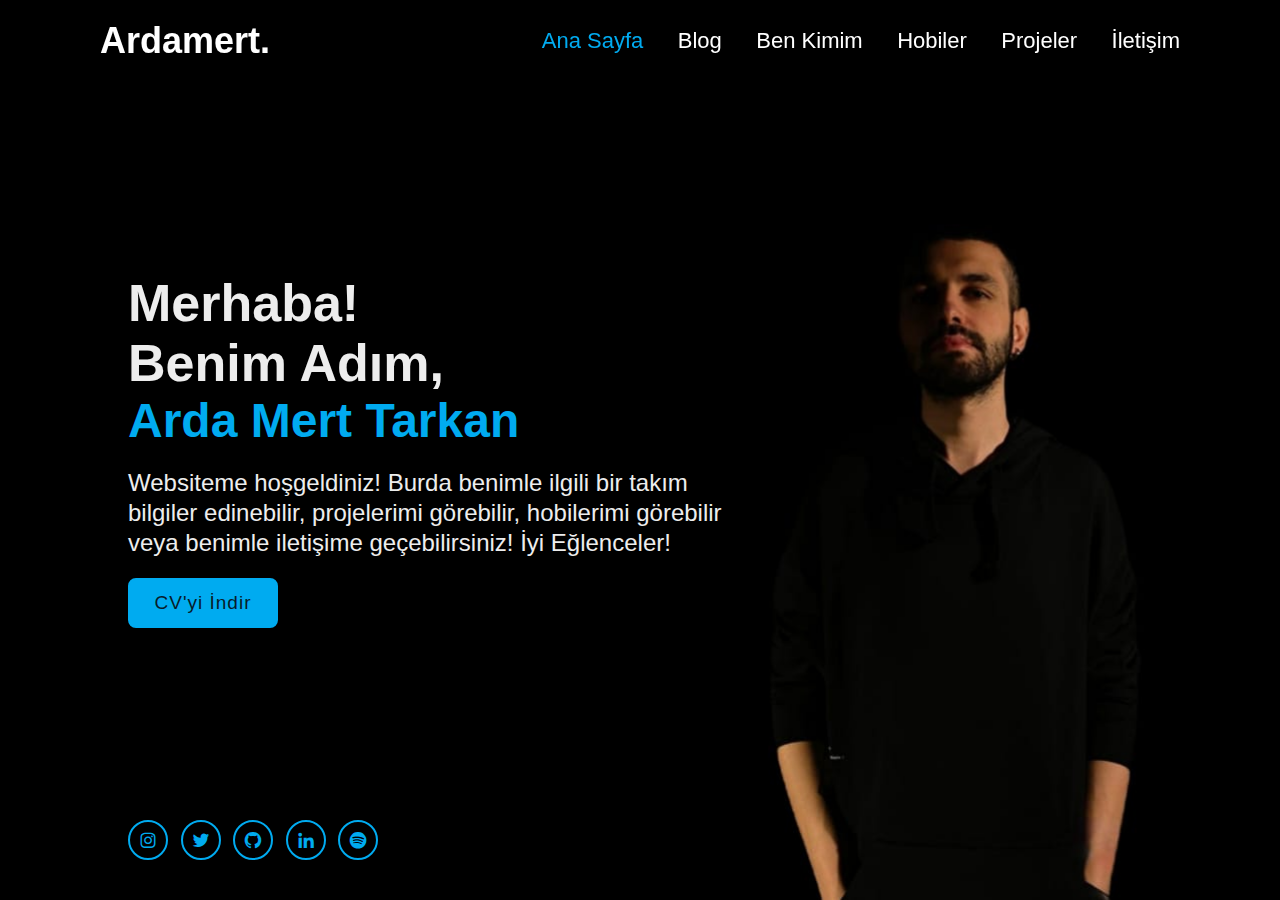
<file: index.html>
<!DOCTYPE html>
<html lang="tr">
<head>
    <meta charset="UTF-8">
    <meta name="viewport" content="width=device-width, initial-scale=1.0">
    <title>Portfoillo</title>
    <link rel="stylesheet" href="style.css">
    <link rel="stylesheet" href="../changepageanim.css">
    <link href='https://unpkg.com/boxicons@2.1.4/css/boxicons.min.css' rel='stylesheet'>
    
</head>
<body>
    <div class="navbar">

       

        <div class="logo">
            <a href="#" class="logo" onclick="HomePage()">Ardamert.</a>
        </div>

        <input type="checkbox" id="check">
        <label for="check"  class="icons">
        <i class='bx bx-menu' id="menu-icon"></i>
        <i class='bx bx-x' id="close-icon"></i>
        </label>

        <div class="menu">
            <a href="#" class="activehome" onclick="HomePage()" style="--i:0">Ana Sayfa</a>
            <a href="#" class="activeblog" onclick="Blog()" style="--i:1">Blog</a>
            <a href="#" class="activebio" onclick="WhoAmI()" style="--i:2">Ben Kimim</a>
            <a href="#" class="activehobby"onclick="Hobbies()" style="--i:3">Hobiler</a>
            <a href="#" class="activeproject"onclick="Projects()"style="--i:4">Projeler</a>
            <a href="#" class="activecontact"onclick="ContactMe()" style="--i:5">İletişim</a>
        </div>
        
    </div>

    <section class="home">
        <div class="home-contect">
            <h1>Merhaba!</h1>
            <h2>Benim Adım,</h2>
            <h3>Arda Mert Tarkan</h3>
            <p>Websiteme hoşgeldiniz! Burda benimle ilgili bir takım bilgiler edinebilir, projelerimi görebilir, hobilerimi görebilir veya benimle iletişime geçebilirsiniz! İyi Eğlenceler!</p>
            <div class="btn-box">
                <a href="ArdaMertTarkanCV.pdf" download="">CV'yi İndir</a>
            </div>
        </div>

        <div class="soc-icons">
            <a href="https://www.instagram.com/arda.tarkann/" target="_blank"><i class='bx bxl-instagram'></i></a>
            <a href="https://twitter.com/iamardabro" target="_blank"><i class='bx bxl-twitter' ></i></a>
            <a href="https://github.com/ardamerttarkan" target="_blank"><i class='bx bxl-github' ></i></a>
            <a href="https://www.linkedin.com/in/ardamert60/" target="_blank"><i class='bx bxl-linkedin' ></i></a>
            <a href="https://open.spotify.com/user/9r0xc6drs47e9khzo4xrofbmj" target="_blank"><i class='bx bxl-spotify' ></i></a>

        </div>

        
        </div>
        <div class="responsive-img">
            <div class="image">
            <img src="ben.jpeg" alt="">
        </div>
    </section>



 
 <script>
    function ContactMe(){
        window.location.href ="ContactMe/contactme.html" ;
    }

        function HomePage(){
        window.location.href ="index.html" ;
    }

    function WhoAmI(){
        window.location.href ="WhoAmI/whoami.html" ;
    }
    function Hobbies(){
        window.location.href ="Hobbies/hobbies.html" ;
    }
    function Projects(){
        window.location.href ="Projects/projects.html" ;
    }

    function Blog(){
        window.location.href ="Blog/BlogSoon.html" ;
    }
 </script>
 
 
</body>
</html>
</file>
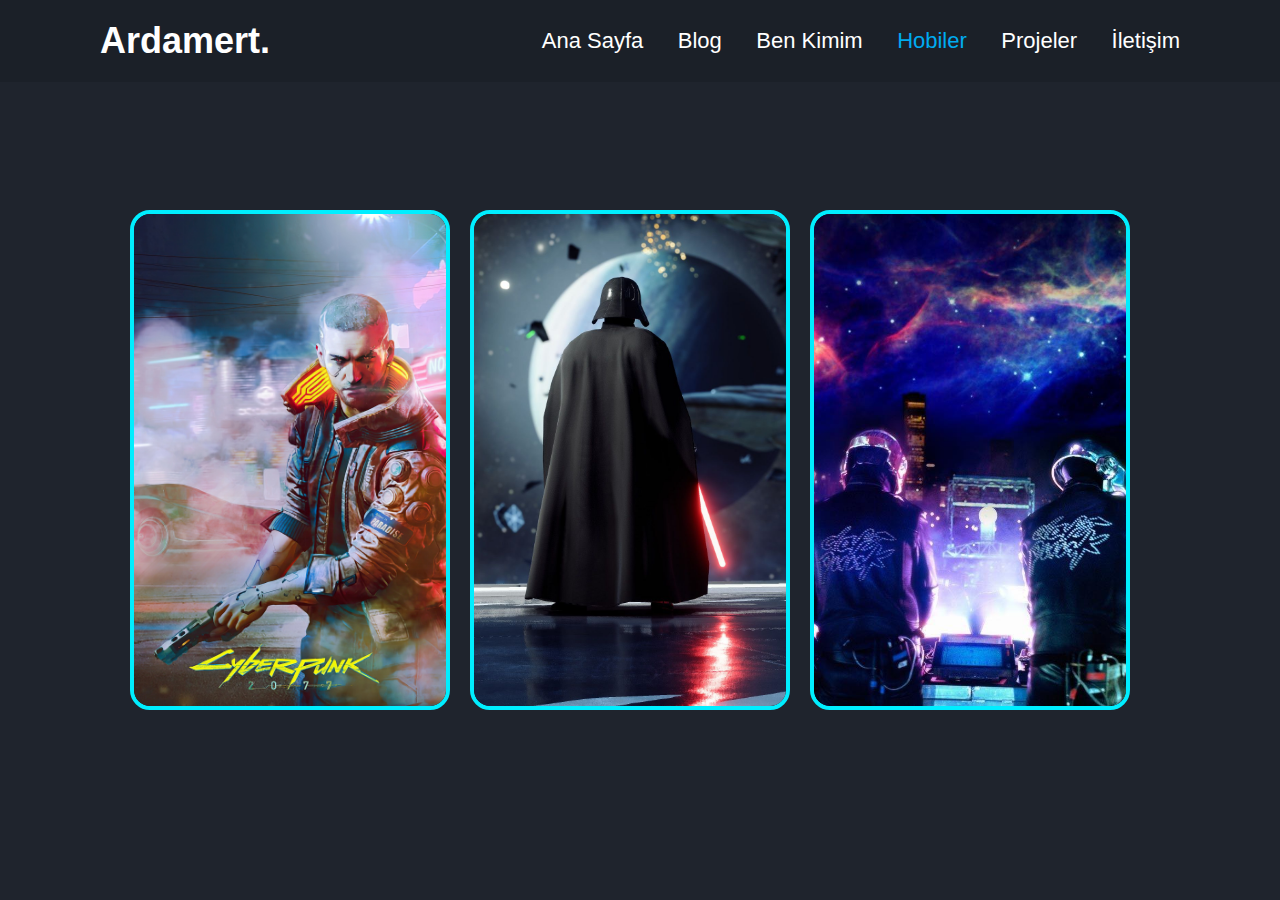
<file: Hobbies/hobbies.html>
<!DOCTYPE html>
<html lang="tr">
<head>
    <meta charset="UTF-8">
    <meta name="viewport" content="width=device-width, initial-scale=1.0">
    <title>Hobbies</title>
    <link rel="stylesheet" href="../Hobbies/styleHobbies.css">
    <link rel="stylesheet" href="../changepageanim.css">
    <link href='https://unpkg.com/boxicons@2.1.4/css/boxicons.min.css' rel='stylesheet'>
</head>
<body>

    <div class="navbar">
        <div class="logo">
            <a href="#" class="logo" onclick="HomePage()">Ardamert.</a>
        </div>

        <input type="checkbox" id="check">
        <label for="check"  class="icons">
        <i class='bx bx-menu' id="menu-icon"></i>
        <i class='bx bx-x' id="close-icon"></i>
        </label>

        <div class="menu">
            <a href="#" class="activehome" onclick="HomePage()" style="--i:0">Ana Sayfa</a>
            <a href="#" class="activeblog" onclick="Blog()" style="--i:1">Blog</a>
            <a href="#" class="activebio" onclick="WhoAmI()" style="--i:2">Ben Kimim</a>
            <a href="#" class="activehobby"onclick="Hobbies()" style="--i:3">Hobiler</a>
            <a href="#" class="activeproject"onclick="Projects()"style="--i:4">Projeler</a>
            <a href="#" class="activecontact"onclick="ContactMe()" style="--i:5">İletişim</a>
        </div>
        
    </div>
        <div class="cards">

    <div class="card-cyberpunk">
        <img src="../Hobbies/Images/Cyberpunk.jpg" class="card-img">
        <div class="card-body">

            <h1 class="card-title">Oyun</h1>
            <p class="card-info">Oyunlar çocukluğumdan itibaren boş zamanlarımda yaptığım en zevkli aktivitelerden biri. Bu yazım, size sevdiğim oyun türlerinden, sevdiğim oyunlardan ve size seçtiğiniz kategoriye göre size oyun önrmem içeriyor
            </p>
            <button class="card-btn"  onclick="showPopup()">Daha Fazla</button>
        </div>
    </div>

    <div id="popup">
        <h2>Oyun Serüvenim Hangi Oyun İle Başladı?</h2>
        <p>Bu soruya cevabım yaşıtlarımın çoğunun da olacağı gibi GTA: Vice City ile başladı. 2. Sınıfta sınıf arkadaşımın bilgisayarında Gta VC ile ilk kez tanışmıştım. Sonra gerek 
            kendi bilgisayarım, gerek tanıdıklarımın bilgisayarında gönlüme taht kuran ilk oyunumdu.</p>
        <h2>Hangi Oyunlar İle Devam Etti?<br></h2>
        <p>2009lu yıllarda dayım eve playstation 2 almıştı. O zamanlar playstation 2 ile tanışmıştım. Marvel Spiderman, God of War 2, Hitman Blood Money oynadığım başlıca oyunlardandı. Hatta God of War 2'yi o kadar
            çok oynuyordum ki 4 zorluk modunda da defalarca bitirmiştim. O zamanlar oynama şansı ettiğim God of War ve Hitman oyunları sayesinde serilere aşina oldum ve bu oyunlara olan sevgim o yaşlardan başlamış oldu.
        </p>
        <h2>En Sevdiğim Oyunlar Neler ve Neden?</h2>
        <p>En Sevdiğim il 5 oyunu madde madde ve sebeplerini de yanlarına açıklama olarak yazmak istiyorum;<br>
            <br>
            <strong> 1-Cyberpunk 2077:</strong> Çoğu kişinin aksine Cyberpunk 2077 kesinlikle en sevdiğim oyunlarda 1 Numara! Atmosferi, Şehir dizaynı muhteşem.
            Oyunu ilk oynayanlardan biriydim ön sipariş verip çıktığı gece uyumayıp ilk 48 saat içerisinde 36 saat civarı oynamıştım.
            Çoğu kişinin aksine en bug'lı olduğu iddia edildiği dönemde 0 bug ve 0 hata ile oynamayı başarmıştım. Ve Oynarken her bir dakikasında aşırı zevk aldım! Toplamda 200 saat oynadığım cyberpunk, ana hikayesi kısa olsa da yan hikayeleri kesinlikle mükemmel olan bir oyun olarak gönlümde taht kurmaya hak kazandı!<br>
            <br>
            <strong> 2-Red Dead Redemption 2:</strong> Arthur Morgan.. Oyun dünyasında kuşkusuz en iyi yazılmış en iyi bağ kurulan, üzülünce üzünülen, sevinince sevinilen, karakterle bağ kurabildiğimiz tek oyun karakteri. Sonunda ağladığım tek oyun. Kesinlikle Yüzyıllar geçse de asla unutulmayacak bir şaheser. Tabi ki oyunun güzelliği Arthur Morgan ile sınırlı mı? Hayır, 1900lerin sıkıcı Amerika'sını mükemmel bir dengeyle zevkli hale getiren Rockstar'a teşekkür etmek
            istiyorum. Çünkü fast travel kullanmadığım tek oyundu. At sürerken daima sıkıcı olmayacak bir yan görevlere ve gizemlere sahipti.
            İnsanlara dalaşmak da oyunu gerçekten çok zevkli kılıyordu. Yaklaşık 160 saat Red Dead Redemption 2 oynadım.<br>
            <br>    
            <strong>3- The Witcher 3:</strong> İşte başka bir CDPR oyunu. Üstelik şirketin ilk oyun serisi olmasına rağmen serinin 3. oyunu ile dünyanın gelmiş geçmiş en iyi oyunlarından birini yapacak kadar vizyonlu bir şirket.. Gerçekten saygı duyuyorum. Oyuna gelirsem ise hikayesi, meditasyon etkili şarkıları,
            karakter çokluğu ve sinematikler.. Tam bir şaheser. Özellikle Kaer Morhen Savaşı Bölümü.. Tüylerim diken diken olmuştu. Kesinlikle en sevdiğim oyunlardan bir tanesidir.<br>
             <br>       
            <strong>4-God of War :</strong> God of War serisi ile ilk tanışmam çocukluk yıllarımda PlayStation 2'de defalarca oynadığım God of War 2 ile başlamıştı. 
                     God of War 3'ü de her ne kadar oynamak istesem de oynayamamıştım ama tüm hikayesini youtube'dan izlemiştim. Sonra 2018'de devam oyunu God of War ile tanıştık. Eski öfkeli, gücünü öfkesinden alan kratos gitmiş yerine baba olan ve daha sağduyulu davranan bir Kratos gelmişti.
                     Kratos ve oğlu Atreus'u nmaceralarına tanık olmak gerçekten oldukça Keyifliydi.<br>
            <br>
            <strong>5-Detroit Become Human:</strong>Teknoloji, Robotlar, Yapay Zeka, Gelecek ve İnsanlar.. Peki ya, Robotlar da gelecek teknoloji ile duygular kazanabilir mi? İşte Detroit Become Human'ın değindiği bir nokta. Peki ya, robotlar duygular kazanırsa biz insnalar ne yaparız?
            Saygı mı yaparız yoksa yok mu ederiz? Oyunun ana konusu bu. Ama oyunun en güzel tarafı ise yaptığımız en ufak seçimin bile sonuçları değiştirmesi. Bir seçim yaparken iyi ce düşünmeliyiz yoksa gidişat hiç iyi olmayabilir! Ve bu seçim oyun sonunu bile değiştirebilir!
            Böyle bir durumda oyunu 4 kez oynayıp bitirmem gayet normal geliyor değil mi? Garip gelen ise 4 seferde de farklı bir son ile bitirmem.<br>
        </p>
        
       <button class="card-btnPopup" onclick="hidePopup()" >Kapat</button>
    </div>

    <div class="card-film">
        <img src="../Hobbies/Images/Movie.jpg" class="card-img">
        <div class="card-body">

            <h1 class="card-title">FILM</h1>
            <p class="card-info">Fimle izlemeyi kim sevmez değil mi? Hatta belki de bir insanı tanırken film zevkine göre nasıl biri olduğuna bile biraz bilgi edinmemize yardımcı olabilir. Peki benim film zevklerim hakkında bilgi edinmeye ne dersiniz?
            
            <button class="card-btn" onclick="showPopupFilm()">Daha Fazla</button>
        </div>
        <div id="popupfilm">
            <h2>HANGI TARZ FILMLERI SEVIYORUM?</h2>
            <p>Kuşkusuz bu sorunun cevabı Bilim Kurgu ile başlayacak. Hatta, bilim kurgu filmlerinde oyunculuktan, konudan, hikayeden daha çok görsel efektlere önem verdiğim de bir gerçek
                Bilim kurgu'dan sonra ise gizem filmlerini çok sverim. Özellikle sonu şaşırtan filmler beni hepkendine çok çeker.
                Sonra ise aksiyon, gerilim, macera filmleri olarak sıralayabilirim.
            </p>
            <h2> En Sevdiğim Film Serisi?</h2>
            <p> STAR WARS. Geçmişte star wars'a karşı neden bilmiyorum ama bir önyargım vardı. 2021 sonlarına ise oturup tüm seriyi baştan izlemeye karar verdim. Bittikten sonra dedim ki
                "NEDEN DAHA ÖNCE BAŞLAMADIM??". Filmlerinin verdiği sevgi ve hayranlıkla(son 3 üçleme hariç tabi ki) tüm dizi ve anişmasyonlarını izlemeye başladım. 
                Ve odamı star wars figürleriyle ve posterleriyle oldurmaya başladım. En sevdiğim karakter ise Darth Vader olduğunu söyleyebilirim. Fİlm dünyasıyının en acıklı karanlığa dönüş 
                karakteri olduğu kesin. Ayrıca, Anakin Skywalker'ın kesinlikle haklı olduğunu savunuyorum. Bunu benimle sabaha kadar tartışabilirsiz!
            </p>
            <h2>Türlere Göre En Sevdiğim Filmler?</h2>
            <p><strong>Bilim Kurgu: <br>
                <br>
            1:The Matrix<br>
            2:Kelebek Etkisi<br>
            3: Edge of Tomorrow<br>
            4: Blade Runner 1982<br>
            5:The Thirteenth Floor<br>
            Not: Cristopher Nolan filmlerini yazmama bile gerek olmadığını düşündüm :)
            <br>
            <br>
            <br>
            Gizem:<br>
            1: Shutter Island<br>
            2: The Prestige<br>
            3: The Silence of the Lambs<br>
            4: Se7en<br>
            5: Memento<br>
            <br>
            <br>
            <br>
            Macera:<br>
            1: Jurassic Park<br>
            2:Maymuınlar Cehennemi<br>
            3:The Batman <br>
            4:300 Spartalı<br>
            5:Extraction
            </strong>
            
            </p>
            <button class="card-btnPopup" onclick="hidePopupFilm()" >Kapat</button>
        </div>

        
    </div>

    <div class="card-muzik">
        <img src="../Hobbies/Images/muzik.jpg" class="card-img">
        <div class="card-body">

            <h1 class="card-title">MÜZİK</h1>
            <p class="card-info">Müziğin insanlığın başına gelmiş en güzel şey olduğunu düşünüyorum. Müzik olmasaydı hayatımızın ne kadar sıkıcı olacağını düşünebiliyor muydunuz? Haydi benim müzik zevkime bir yolculuk yapalım.
            </p>
            <button class="card-btn" onclick="showPopupMuzik()">Daha Fazla</button>
        </div>

        <div id="popupmuzik">
            <h2>Ne Tarz Müzi kler Dinlerim?</h2>
            <p>Elektro Dance Music(EDM) hayatımın en büyük parçalarından biri diyebilirim. Edm ile ilk 2014 yılında substep ile tanıştım. Sonra araştırmalarım sayesinde bir çok dalını ve sanatçısını keşfederek dinleme yoluna devam ettim. 2017'de İstanbul'da gittiğim Moovment Fstival Sayesinde Çok Sevdiğim İsimler Blasterjaxx, KSHMR, Timmy Trumpet Gibi İsimleri Canlı dinleme fırsatı elde ettim. Eskiden günlerim Progressive House, Bigroom, Hardstyle, Slap House, Future House gibi türler
                dinleyerek geçerdi. Techno'dan nefret ederdim. Ta ki bu seneye kadar. Bu sene günlerimin çoğu techno dinleyerek geçiyor. Techno, Chill ve Synthwave günlük dinlediğim Türlerde başı çekiyor.
            </p>
            <h2>Başka Hangi Türler Dinlerim?</h2>
            <p>Edm'e ek olarak Yabancı Hiphop, Yabancı Rock ve Eski yabancı Pop şarkıları dinlemeyi çok severim. Arada bazı Türkçe şarkıları da dinlemekten keyifalırım. Sevdiğim sanatçılar ve sevdiğim şarkıları aşağıda Link olarak koyacağım.
           </p>
          <h2> Playlistlerim Hakkında:</h2>
          <p>Dİnlemenin yanı sıra playlistler yapmayı ve insanlara şarkılar dinletmeyi çok severim: Hatta bu sebepten bir ara müzk prodüksiyonu ile ilgileniyordum. FL Studio üzerinden müzkler yapıyordum ama maalesef artık devam etmiyorum Yaptığım şarkılardan birine <a href="https://soundcloud.com/arda-tarkan/master" target="_blank" >burdan </a> ulaşabilirsiniz!</p>
          <br>
          <br>
          <h2>PLAYLISTLERIM:</h2>
          <p>
            Number1'da eskiden duyduğumuz ve gönlümüze taht kurmuş şarkılardan oluşan playlist : <a href="https://open.spotify.com/playlist/1ePns5V796UJRZuh4jRolt?si=42fcfbaaf31b4f05" target="_blank" >Number1</a><br>
            Elekctro Dance Music Playlistim: <a href="https://open.spotify.com/playlist/0bQGBSjEO5Dx5AGYBCTGn4?si=3ecf32a7f70f4fff" target="_blank" >EDM</a><br>
            Hardtyle Playlistim(Gym Sevdalılarına Şiddetle Öneririm): <a href="https://open.spotify.com/playlist/0j1zOwdcEp8gckQzeM3aCU?si=79cb00165de74970" target="_blank" >Hardstyle</a><br>
            Cyberpunk Temalı Şarkıların Olduğu Playlistim: <a href="https://open.spotify.com/playlist/2scJv9KNq4fy1TNNbKvTb9?si=b4140ba0e14741b1" target="_blank" >Future SynthWave</a><br>
            Rock Playlistim: <a href="https://open.spotify.com/playlist/4QYl9pMzFPgyAJGyKDMUBh?si=dbeb8339aab04adb" target="_blank" >Rock</a><br>
            Hiphop Playlistim: <a href="https://open.spotify.com/playlist/0Oymf6f7dcu0Sh0y77L4xH?si=47ef0b286f9d4cf5" target="_blank" >Hiphop</a><br>
            Phonk Playlistim: <a href="https://open.spotify.com/playlist/2zFOqg9agBlRw4JVq56ws6?si=94b1b5a90be24f3f" target="_blank" >Phonk</a><br>
            Sevdiğim Türk Şarkılardan Oluşan Playlistim: <a href="https://open.spotify.com/playlist/0BB6al7KEAykWAU8jZDhSO?si=147aca7df7974805" target="_blank" >Türkçe</a><br>
        </p>

          
          <button class="card-btnPopup" onclick="hidePopupMuzik()" >Kapat</button>
        </div>
    
    
    </div>
    </div>
    

    
  <script>
  
  function showPopup() {
            var popup = document.getElementById('popup');
            popup.classList.add('active');
            popup.style.zIndex = "9999";
        }


        function hidePopup() {
            var popup = document.getElementById('popup');
            popup.classList.remove('active');
            popup.style.zIndex = "1";
        }
        
        function showPopupFilm() {
    var popupFilm = document.getElementById('popupfilm');
    popupFilm.classList.add('active');
    popupFilm.style.zIndex = "9999";
}

function hidePopupFilm() {
    var popupFilm = document.getElementById('popupfilm');
    popupFilm.classList.remove('active');
    popupFilm.style.zIndex = "1";
}

        function showPopupMuzik() {
    var popupFilm = document.getElementById('popupmuzik');
    popupFilm.classList.add('active');
    popupFilm.style.zIndex = "9999";
}

function hidePopupMuzik() {
    var popupFilm = document.getElementById('popupmuzik');
    popupFilm.classList.remove('active');
    popupFilm.style.zIndex = "1";
}

        

       
      
  
  
  
  
  
  function ContactMe(){
    window.location.href ="../ContactMe/contactme.html" ;
}

    function HomePage(){
    window.location.href ="../index.html" ;
}

function WhoAmI(){
    window.location.href ="../WhoAmI/whoami.html" ;
}
function Hobbies(){
    window.location.href ="../Hobbies/hobbies.html" ;
}
function Projects(){
    window.location.href ="../Projects/projects.html" ;
}
function Blog(){
    window.location.href ="../Blog/BlogSoon.html" ;
}


</script>  
<script type="text/javascript">
    window.addEventListener("scroll", function(){
        var navbar = document.querySelector(".navbar");
        navbar.classList.toggle("sticky", window.scrollY>0);
    });
</script>
</body>
</html>
</file>
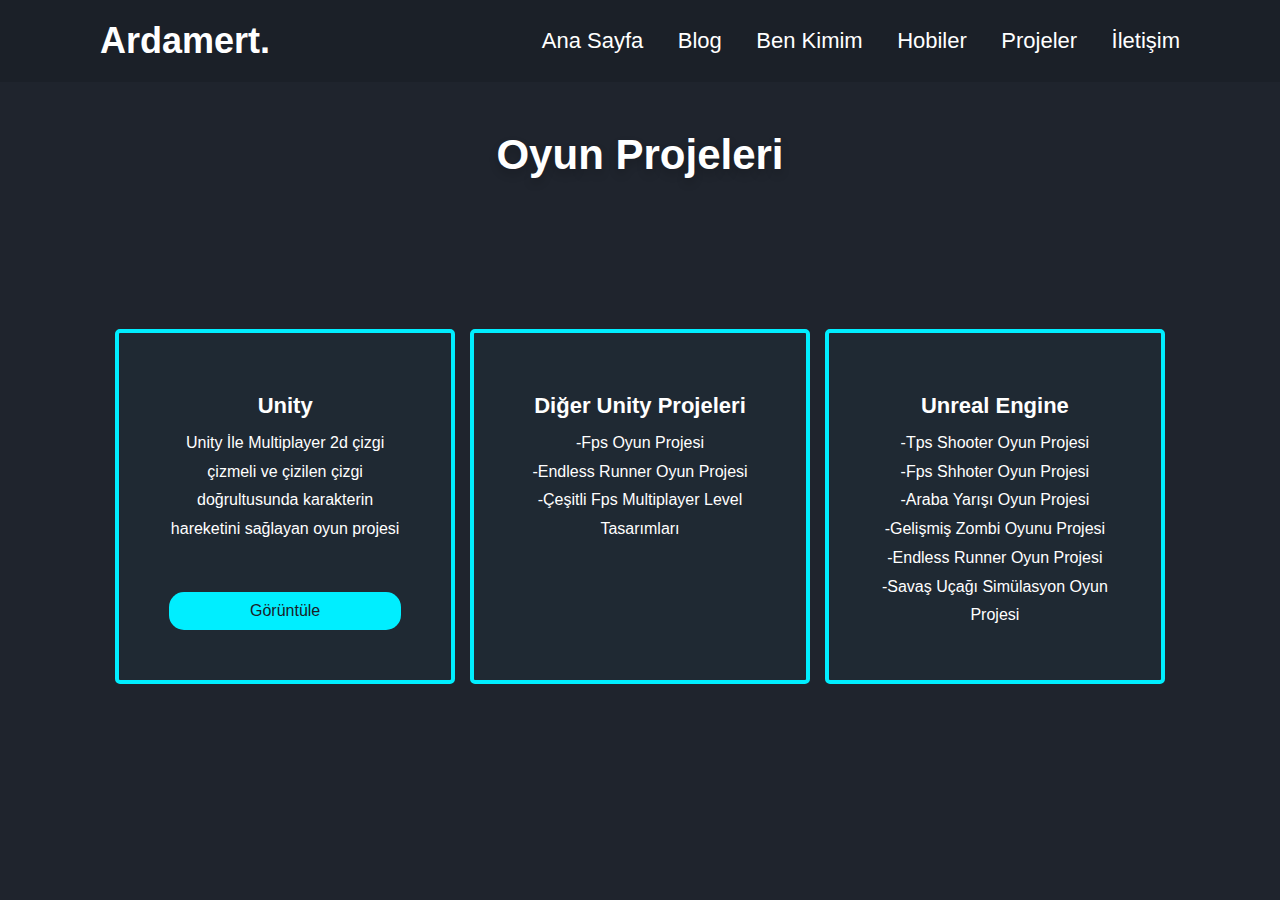
<file: Projects/gameprojects.html>
<!DOCTYPE html>
<html lang="tr">
<head>
    <meta charset="UTF-8">
    <meta name="viewport" content="width=device-width, initial-scale=1.0">
    <title>Document</title>
    <link rel="stylesheet" href="../Projects/game.css">
    <link rel="stylesheet" href="../changepageanim.css">
    <link href='https://unpkg.com/boxicons@2.1.4/css/boxicons.min.css' rel='stylesheet'>
    <link rel="stylesheet" href="https://cdnjs.cloudflare.com/ajax/libs/font-awesome/6.5.1/css/all.min.css" integrity="sha512-DTOQO9RWCH3ppGqcWaEA1BIZOC6xxalwEsw9c2QQeAIftl+Vegovlnee1c9QX4TctnWMn13TZye+giMm8e2LwA==" crossorigin="anonymous" referrerpolicy="no-referrer" />
   
</head>
<body>

    <!--Navbar-->
    <div class="navbar">
        <div class="logo">
            <a href="#" class="logo" onclick="HomePage()">Ardamert.</a>
        </div>

        <input type="checkbox" id="check">
        <label for="check"  class="icons">
        <i class='bx bx-menu' id="menu-icon"></i>
        <i class='bx bx-x' id="close-icon"></i>
        </label>

      

        <div class="menu">
            <a href="#" class="activehome" onclick="HomePage()" style="--i:0">Ana Sayfa</a>
            <a href="#" class="activeblog" onclick="Blog()" style="--i:1">Blog</a>
            <a href="#" class="activebio" onclick="WhoAmI()" style="--i:2">Ben Kimim</a>
            <a href="#" class="activehobby"onclick="Hobbies()" style="--i:3">Hobiler</a>
            <a href="#" class="activeproject"onclick="Projects()"style="--i:4">Projeler</a>
            <a href="#" class="activecontact"onclick="ContactMe()" style="--i:5">İletişim</a>
        </div>
        </div>

        <div class="container">

            <h1 class="heading">Oyun Projeleri</h1>

            <div class="box-container">
                <div class="box">
                    <h3>Unity</h3>
                    <p>Unity İle Multiplayer 2d çizgi çizmeli ve çizilen çizgi doğrultusunda karakterin hareketini sağlayan oyun projesi</p>
                    <a href="https://github.com/ardamerttarkan/2dGame" target="_blank" class="btn-box">Görüntüle</a>
                    
                </div>

                <div class="box">
                    <h3>Diğer Unity Projeleri</h3>
                    <p>
                        -Fps Oyun Projesi <br>
                        -Endless Runner Oyun Projesi <br>
                        -Çeşitli Fps Multiplayer Level Tasarımları <br>

                    </p>
                   
                </div>
                <div class="box">
                    <h3>Unreal Engine</h3>
                    <p>
                        -Tps Shooter Oyun Projesi <br>
                        -Fps Shhoter Oyun Projesi <br>
                        -Araba Yarışı Oyun Projesi <br>
                        -Gelişmiş Zombi Oyunu Projesi <br>
                        -Endless Runner Oyun Projesi <br>
                        -Savaş Uçağı Simülasyon Oyun Projesi <br>
                        
                    </p>
                    
                </div>
             </div>

            
        </div>
        
       
        
    

        




        <script> function ContactMe(){
            window.location.href ="../ContactMe/contactme.html" ;
        }
        
            function HomePage(){
            window.location.href ="../index.html" ;
        }
        
        function WhoAmI(){
            window.location.href ="../WhoAmI/whoami.html" ;
        }
        function Hobbies(){
            window.location.href ="../Hobbies/hobbies.html" ;
        }
        function Projects(){
            window.location.href ="../Projects/projects.html" ;
        }
        function Blog(){
            window.location.href ="../Blog/BlogSoon.html" ;
        }</script>

       
    </body>
</file>
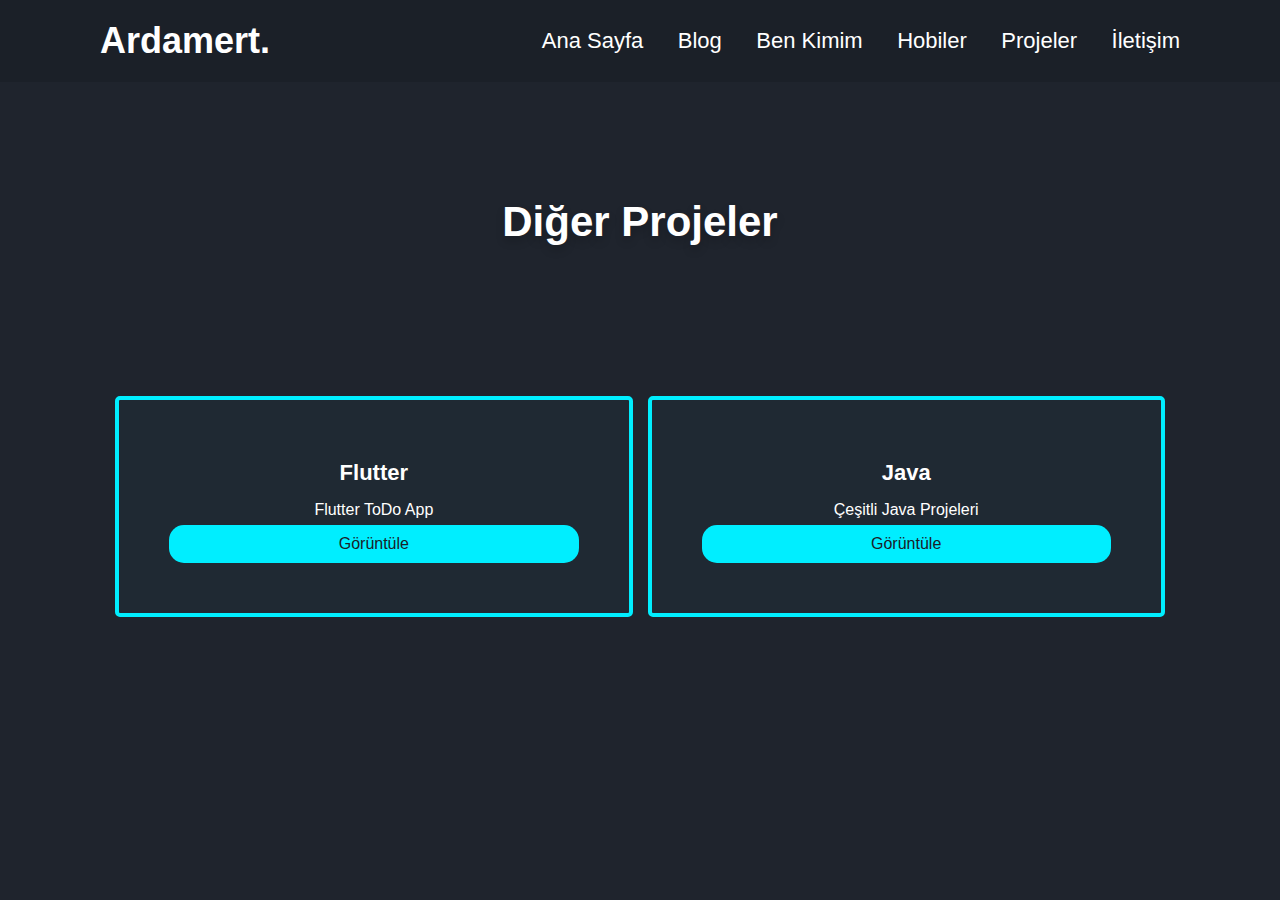
<file: Projects/otherprojects.html>
<!DOCTYPE html>
<html lang="tr">
<head>
    <meta charset="UTF-8">
    <meta name="viewport" content="width=device-width, initial-scale=1.0">
    <title>Document</title>
    <link rel="stylesheet" href="../Projects/other.css">
    <link rel="stylesheet" href="../changepageanim.css">
    <link href='https://unpkg.com/boxicons@2.1.4/css/boxicons.min.css' rel='stylesheet'>
    <link rel="stylesheet" href="https://cdnjs.cloudflare.com/ajax/libs/font-awesome/6.5.1/css/all.min.css" integrity="sha512-DTOQO9RWCH3ppGqcWaEA1BIZOC6xxalwEsw9c2QQeAIftl+Vegovlnee1c9QX4TctnWMn13TZye+giMm8e2LwA==" crossorigin="anonymous" referrerpolicy="no-referrer" />
   
</head>
<body>

    <!--Navbar-->
    <div class="navbar">
        <div class="logo">
            <a href="#" class="logo" onclick="HomePage()">Ardamert.</a>
        </div>

        <input type="checkbox" id="check">
        <label for="check"  class="icons">
        <i class='bx bx-menu' id="menu-icon"></i>
        <i class='bx bx-x' id="close-icon"></i>
        </label>

      

        <div class="menu">
            <a href="#" class="activehome" onclick="HomePage()" style="--i:0">Ana Sayfa</a>
            <a href="#" class="activeblog" onclick="Blog()" style="--i:1">Blog</a>
            <a href="#" class="activebio" onclick="WhoAmI()" style="--i:2">Ben Kimim</a>
            <a href="#" class="activehobby"onclick="Hobbies()" style="--i:3">Hobiler</a>
            <a href="#" class="activeproject"onclick="Projects()"style="--i:4">Projeler</a>
            <a href="#" class="activecontact"onclick="ContactMe()" style="--i:5">İletişim</a>
        </div>
        </div>

        <div class="container">

            <h1 class="heading">Diğer Projeler</h1>

            <div class="box-container">
                <div class="box">
                    <h3>Flutter</h3>
                    <p>Flutter ToDo App</p>
                    <a href="https://github.com/ardamerttarkan/ToDoAppFlutter" target="_blank" class="btn-box">Görüntüle</a>
                    
                </div>

                <div class="box">
                    <h3>Java </h3>
                    <p>Çeşitli Java Projeleri</p>
                    <a href="https://github.com/ardamerttarkan/javaproject" target="_blank" class="btn-box">Görüntüle</a>
                    
                </div>

              
             </div>

            
        </div>
        
       
        
    

        




        <script> function ContactMe(){
            window.location.href ="../ContactMe/contactme.html" ;
        }
        
            function HomePage(){
            window.location.href ="../index.html" ;
        }
        
        function WhoAmI(){
            window.location.href ="../WhoAmI/whoami.html" ;
        }
        function Hobbies(){
            window.location.href ="../Hobbies/hobbies.html" ;
        }
        function Projects(){
            window.location.href ="../Projects/projects.html" ;
        }
        function Blog(){
            window.location.href ="../Blog/BlogSoon.html" ;
        }</script>

       
    </body>
</file>
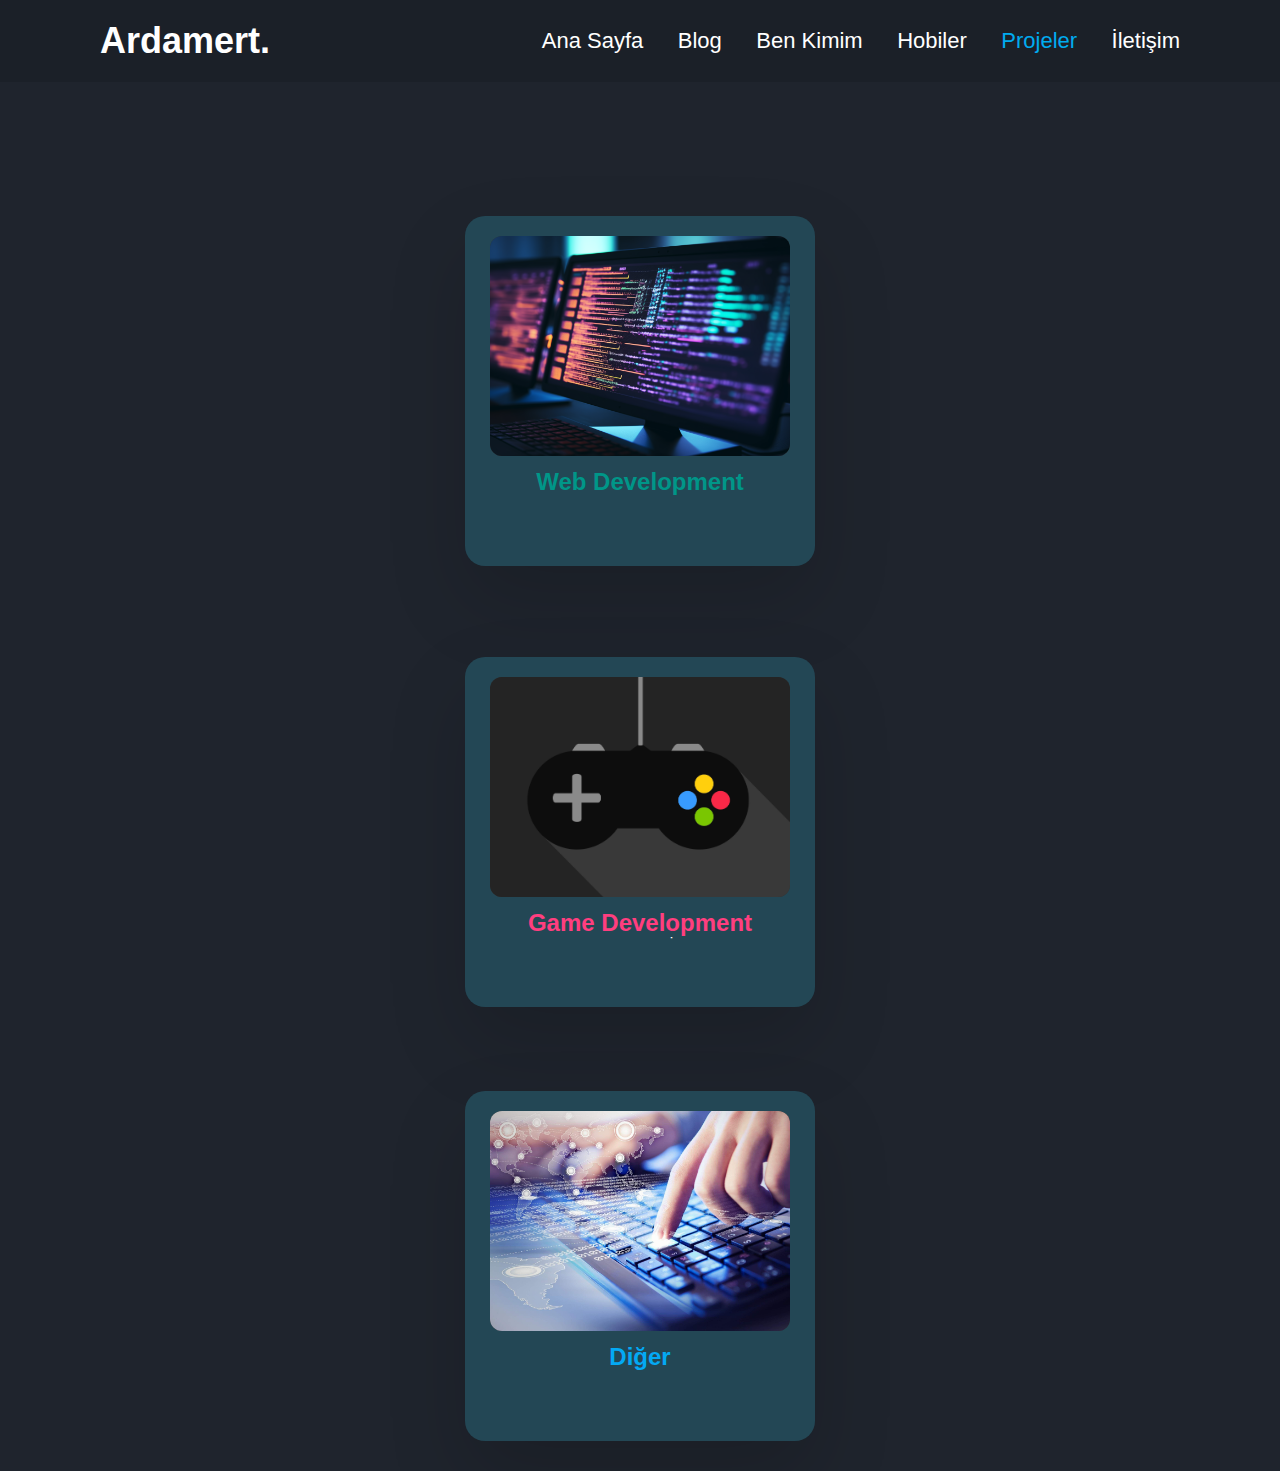
<file: Projects/projects.html>
<!DOCTYPE html>
<html lang="tr">
<head>
    <meta charset="UTF-8">
    <meta name="viewport" content="width=device-width, initial-scale=1.0">
    <title>Document</title>
    <link rel="stylesheet" href="../Projects/projectstyle.css">
    <link rel="stylesheet" href="../changepageanim.css">
    <link href='https://unpkg.com/boxicons@2.1.4/css/boxicons.min.css' rel='stylesheet'>
    <link rel="stylesheet" href="https://cdnjs.cloudflare.com/ajax/libs/font-awesome/6.5.1/css/all.min.css" integrity="sha512-DTOQO9RWCH3ppGqcWaEA1BIZOC6xxalwEsw9c2QQeAIftl+Vegovlnee1c9QX4TctnWMn13TZye+giMm8e2LwA==" crossorigin="anonymous" referrerpolicy="no-referrer" />
</head>
<body>
    <div class="navbar">
        <div class="logo">
            <a href="#" class="logo" onclick="HomePage()">Ardamert.</a>
        </div>

        <input type="checkbox" id="check">
        <label for="check"  class="icons">
        <i class='bx bx-menu' id="menu-icon"></i>
        <i class='bx bx-x' id="close-icon"></i>
        </label>

      

        <div class="menu">
            <a href="#" class="activehome" onclick="HomePage()" style="--i:0">Ana Sayfa</a>
            <a href="#" class="activeblog" onclick="Blog()" style="--i:1">Blog</a>
            <a href="#" class="activebio" onclick="WhoAmI()" style="--i:2">Ben Kimim</a>
            <a href="#" class="activehobby"onclick="Hobbies()" style="--i:3">Hobiler</a>
            <a href="#" class="activeproject"onclick="Projects()"style="--i:4">Projeler</a>
            <a href="#" class="activecontact"onclick="ContactMe()" style="--i:5">İletişim</a>
        </div>
        </div>

        <div class="container">
            <div class="card" style="--clr:#009688;">
            <div class="ImgBox">
                <img src="../Projects/web.png">
            </div>
            <div class="content">
                <h2>Web Development</h2>
                <p>Web için Javascript ve Php çalışmalarım</p>
                <a href="webprojects.html" class="btn" target="_blank">Göz At</a>
            </div>
        </div>

        <div class="container">
            <div class="card" style="--clr:#ff3e7f;">
            <div class="ImgBox">
                <img src="../Projects/psconsol.jpg">
            </div>
            <div class="content">
                <h2>Game Development</h2>
                <p>Unreal Engine ve Unity İle Geliştirdiğim Oyunlar</p>
                <a href="gameprojects.html" class="btn" target="_blank">Göz At</a>
            </div>
        </div>

        <div class="container">
            <div class="card" style="--clr:#03a9f4;">
            <div class="ImgBox">
                <img src="../Projects/photoother.jpg">
            </div>
            <div class="content">
                <h2>Diğer</h2>
                <p>Diğer Projelerim</p>
                <a href="otherprojects.html" class="btn" target="_blank">Göz At</a>
                
            </div>
        </div>
        


        <script> function ContactMe(){
            window.location.href ="../ContactMe/contactme.html" ;
        }
        
            function HomePage(){
            window.location.href ="../index.html" ;
        }
        
        function WhoAmI(){
            window.location.href ="../WhoAmI/whoami.html" ;
        }
        function Hobbies(){
            window.location.href ="../Hobbies/hobbies.html" ;
        }
        function Projects(){
            window.location.href ="../Projects/projects.html" ;
        }
        function Blog(){
            window.location.href ="../Blog/BlogSoon.html" ;
        }</script>
        <script type="text/javascript">
            window.addEventListener("scroll", function(){
                var navbar = document.querySelector(".navbar");
                navbar.classList.toggle("sticky", window.scrollY>0);
            });
        </script>
    </body>
</file>
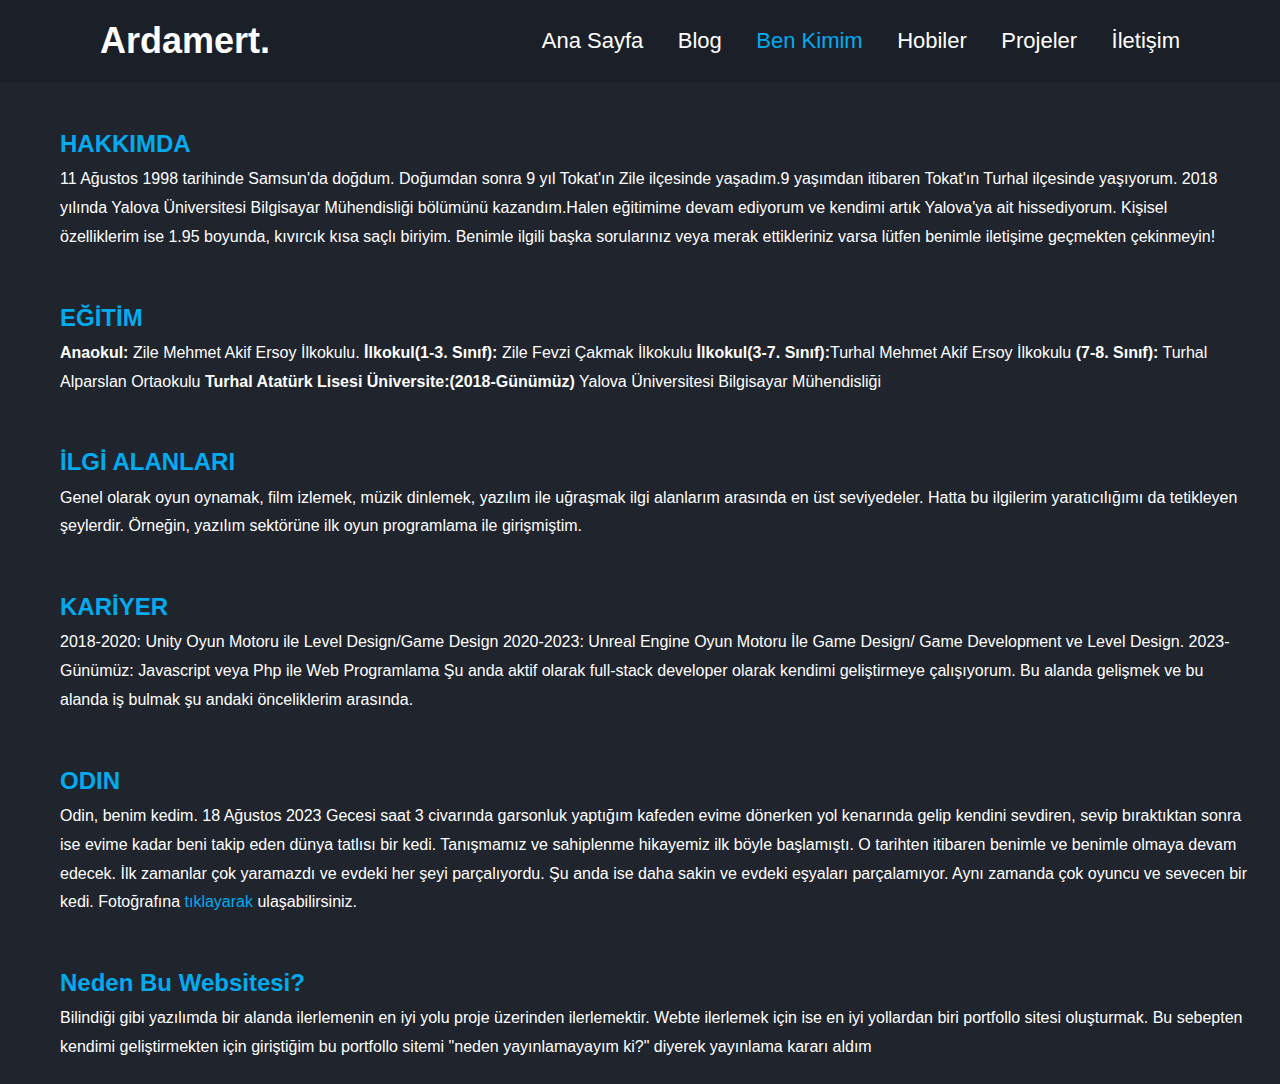
<file: WhoAmI/whoami.html>
<!DOCTYPE html>
<html lang="tr">
<head>
    <meta charset="UTF-8">
    <meta name="viewport" content="width=device-width, initial-scale=1.0">
    <title>Document</title>
    <link rel="stylesheet" href="../WhoAmI/whoami.css">
    <link rel="stylesheet" href="../changepageanim.css">
    <link href='https://unpkg.com/boxicons@2.1.4/css/boxicons.min.css' rel='stylesheet'>
</head>
<body>
    <div class="navbar">
        <div class="logo">
            <a href="#" class="logo" onclick="HomePage()">Ardamert.</a>
        </div>

        <input type="checkbox" id="check">
        <label for="check"  class="icons">
        <i class='bx bx-menu' id="menu-icon"></i>
        <i class='bx bx-x' id="close-icon"></i>
        </label>

      
        <div class="menu">
            <a href="#" class="activehome" onclick="HomePage()" style="--i:0">Ana Sayfa</a>
            <a href="#" class="activeblog" onclick="Blog()" style="--i:1">Blog</a>
            <a href="#" class="activebio" onclick="WhoAmI()" style="--i:2">Ben Kimim</a>
            <a href="#" class="activehobby"onclick="Hobbies()" style="--i:3">Hobiler</a>
            <a href="#" class="activeproject"onclick="Projects()"style="--i:4">Projeler</a>
            <a href="#" class="activecontact"onclick="ContactMe()" style="--i:5">İletişim</a>
        </div>
        </div>
        
      <div class="container"> 
    <div class="card">
        <h2>HAKKIMDA</h2>
        <p>11 Ağustos 1998 tarihinde Samsun'da doğdum. Doğumdan sonra 9 yıl Tokat'ın Zile ilçesinde yaşadım.9 yaşımdan itibaren Tokat'ın Turhal ilçesinde yaşıyorum.
            2018 yılında Yalova Üniversitesi Bilgisayar Mühendisliği bölümünü kazandım.Halen eğitimime devam ediyorum ve kendimi artık Yalova'ya ait hissediyorum. Kişisel özelliklerim ise 1.95 boyunda, kıvırcık kısa saçlı biriyim. Benimle ilgili başka sorularınız veya merak ettikleriniz varsa lütfen benimle iletişime geçmekten çekinmeyin!    </p>
    
    </div>
    
       

    <div class="card2">
        
        <h2>EĞİTİM</h2>
        <p> <strong>Anaokul:</strong> Zile Mehmet Akif Ersoy İlkokulu. <strong>İlkokul(1-3. Sınıf):</strong> Zile Fevzi Çakmak İlkokulu <strong>İlkokul(3-7. Sınıf):</strong>Turhal Mehmet Akif Ersoy İlkokulu 
            <strong>(7-8. Sınıf):</strong> Turhal Alparslan Ortaokulu <strong> Turhal Atatürk Lisesi</strong> <strong>Üniversite:(2018-Günümüz)</strong>  Yalova Üniversitesi Bilgisayar Mühendisliği</p>

    </div>

    <div class="card3">
        
        <h2>İLGİ ALANLARI</h2>
        <p>Genel olarak oyun oynamak, film izlemek, müzik dinlemek, yazılım ile uğraşmak ilgi alanlarım arasında en üst seviyedeler. Hatta bu ilgilerim yaratıcılığımı da tetikleyen şeylerdir. Örneğin, yazılım sektörüne ilk oyun programlama ile girişmiştim.</p>

    <div class="content">
        <p>Aynı zamanda müziğe olan tutkum beni müzik prodüksiyonuna çekmişti ve 2 yıl civarı FL STUDIO programı ile 'Progessive House' ve 'bigroom' başta olmak üzere birden fazla türden şarkı üretmeye çalışmıştım. Her ne kadar müzik kariyerime devam etmesem de
            yapımlarım arasında en favorim olan şarkıya <a href="https://soundcloud.com/arda-tarkan/master" target="_blank" >tıklayarak</a> ulaşabilirsiniz. Şarkı hakkında geri dönüşünüzü bana bildirmekten lütfen çekinmeyin!</p>    
  </div>
    </div>

    <div class="card4">
        
        <h2>KARİYER</h2>
        <p> 2018-2020: Unity Oyun Motoru ile Level Design/Game Design 
            2020-2023: Unreal Engine Oyun Motoru İle Game Design/ Game Development ve Level Design.
            2023-Günümüz: Javascript veya Php ile Web Programlama
           
            Şu anda aktif olarak full-stack developer olarak kendimi geliştirmeye çalışıyorum.
            Bu alanda gelişmek ve bu alanda iş bulmak şu andaki önceliklerim arasında.
        </p>
    </div>

    <div class="card5">
        
        <h2>ODIN</h2>
        <p> Odin, benim kedim. 18 Ağustos 2023 Gecesi saat 3 civarında garsonluk yaptığım kafeden evime dönerken yol kenarında
            gelip kendini sevdiren, sevip bıraktıktan sonra ise evime kadar beni takip eden dünya tatlısı bir kedi.
            Tanışmamız ve sahiplenme hikayemiz ilk böyle başlamıştı. O tarihten itibaren benimle ve benimle olmaya devam edecek. 
            İlk zamanlar çok yaramazdı ve evdeki her şeyi parçalıyordu. Şu anda ise daha sakin ve evdeki eşyaları parçalamıyor.
            Aynı zamanda çok oyuncu ve sevecen bir kedi. Fotoğrafına <a href="https://hizliresim.com/ggjtfpx" target="_blank">tıklayarak</a> ulaşabilirsiniz.

    </div>

    <div class="card">
        <h2>Neden Bu Websitesi?</h2>
        <p>Bilindiği gibi yazılımda bir alanda ilerlemenin en iyi yolu proje üzerinden ilerlemektir. Webte ilerlemek için ise en iyi yollardan biri portfollo sitesi oluşturmak. Bu sebepten
            kendimi geliştirmekten için giriştiğim bu portfollo sitemi "neden yayınlamayayım ki?" diyerek yayınlama kararı aldım
        </p>
    </div>
</div> 



    <script> 
        function ContactMe(){
        window.location.href ="../ContactMe/contactme.html" ;
    }
    
        function HomePage(){
        window.location.href ="../index.html" ;
    }
    
    function WhoAmI(){
        window.location.href ="../WhoAmI/whoami.html" ;
    }
    function Hobbies(){
        window.location.href ="../Hobbies/hobbies.html" ;
    }
    function Projects(){
            window.location.href ="../Projects/projects.html" ;
        }
        function Blog(){
            window.location.href ="../Blog/BlogSoon.html" ;
        }
    </script>
    <script type="text/javascript">
            window.addEventListener("scroll", function(){
                var navbar = document.querySelector(".navbar");
                navbar.classList.toggle("sticky", window.scrollY>0);
            });
        </script>

</body>
</html>
</file>
<file: style.css>
*{
    margin: 0;
    padding: 0;
    box-sizing: border-box;
    font-family: Verdana, Geneva, Tahoma, sans-serif;
}

body{
    
    color: #ededed;
}

.navbar{
    position: fixed;
    top: 0;
    left: 0 ;
    width: 100%;
    padding: 20px 100px;
    background-color: transparent;
    display: flex;
    justify-content: space-between;
    align-items: center;
    z-index: 100;


}

.icons{
    font-size: 2.8rem;
    right: 5%;
    color: white;
    cursor: pointer;
    display: none;
    position: absolute;
}

#check{
    display: none;
}


.logo{
    font-size:36px;
    color: white;
    text-decoration: none;
    font-weight: 700;

}

.menu a{
    font-size: 22px;
    color:white;
    font-weight: 500;
    text-decoration: none;
    margin-left: 30px;
    transition: .3s;
    
    


}

.menu a:hover,
.menu a.activehome{
    color: #00abf0;
}

.home{
    height: 100vh;
    background: url('background1.jpeg') no-repeat;
    background-size: cover;
    background-position: center;
    background-attachment: fixed;

    display: flex;
    align-items: center;
    padding: 0 10%;
}


.home-contect{
    
    max-width: 600px;
}
.home-contect h1,
.home-contect h2{
    font-size: 52px;
    font-weight: 700;
}
.home-contect h3{
    font-size: 48px;
    font-weight: 700;
    color: #00abf0;
}
.home-contect p{
    font-size: 24px;
    margin: 20px 0;
    line-height: 30px;
}

.home-contect .btn-box{
    display: flex;
    justify-content: space-between;
    width: 150px;
    height: 50px;
    
}

.btn-box a{
    display: inline-flex;
    justify-content: center;
    align-items: center;
    width: 150px;
    height: 100%;
    background: #00abf0;
    border: 2px solid #00abf0;
    border-radius: 8px;
    font-size: 19px;
    color: #081b29;
    text-decoration: none;
    font-weight: 500;
    letter-spacing: 1px;
}

.btn-box a:hover{
    background: transparent;
    color: #00abf0;
}

.responsive-img{
    
    margin-left: 1%;
   display: flex;
   justify-content: center;
   align-content: center;
   display: none;
  
}
.image{
    
    width: 300px;
    
   
}

.image img{
    width: 100%;
    border: 4px solid #ededed;
}

.soc-icons{
    position: absolute;
    bottom: 40px;
    width: 250px;
    display: flex;
    justify-content: space-between;

}
.soc-icons a{
    position: relative;
    display: inline-flex;
    justify-content: center;
    align-items: center;
    width: 40px;
    height: 40px;
    background: transparent;
    border: 2px solid #00abf0;
    border-radius: 50%;
    font-size: 20px;
    color:  #00abf0;
    text-decoration: none;
    z-index: 1;
    overflow: hidden;
   
    transition: .5s;

}
.soc-icons a:hover{
    color: #081b29;
}


.soc-icons a::before{
    content: '';
    position: absolute;
    top:0;
    left: 0;
    width: 0;
    height: 100%;
    background:#00abf0;
    z-index: -1;
    transition: .5s;
}

.soc-icons a:hover::before{
  width: 100%;
}

@media(max-width: 1050px){
    .navbar{
        padding: 1.3rem 5%;
    }
}

@media(max-width: 944px ) {
   #check:checked ~.icons #menu-icon{
       display: none;
   }

    .icons {
        display: inline-flex;
    }

    #check:checked ~.icons #close-icon{
        display: block;
    }

    .icons #close-icon{
        display: none;
    }

    .menu {
        position: absolute;
        top: 100%;
        left: 0;
        width: 100%;
        height: 0;
       background: black ;
       opacity: .9;
       overflow: hidden;
       transition: .3s ease;
    }

    #check:checked ~.menu {
        height: 17.7rem;
    }

    .menu a {
        display: block;
        font-size: 1.1rem;
        margin: 1.5rem 0;
        text-align: center;
        transform: translateY(-50px);
        transition: .3s ease;
        opacity: 0;
    }

    #check:checked ~.menu a {
        transform: translateY(0);
        opacity: 1;
        transition-delay: calc(.15s * var(--i));
    }
    .home{
        background: black;
        display: flex;
        flex-direction: column;
        justify-content: center;
        align-items: start;

        
        
    }
    .home .responsive-img{
        display: block;
    }

    

    .image{
    
        width: 250px;
        justify-content: left;
        
       
    }
    .image img{
        
        width: 100%;
        border: 4px solid #00abf0;
        border-radius: 25px;
    }

    
    .home-contect{
        order: 2;
    }



.home-contect h1,
.home-contect h2{
    font-size: 36px;
    font-weight: 700;
    
}
.home-contect h3{
    font-size: 32px;
    font-weight: 700;
    color: #00abf0;
    
    
}

.home-contect p{
    font-size: 16px;
    margin: 20px 0;
    line-height: 30px;
    margin-top: 50px;

}

}

@media(max-width: 433px ){
    .home-contect h1,
.home-contect h2{
    font-size: 32px;
    font-weight: 700;
}
    
    
    
    
    .home-contect h3{
        font-size: 28px;
        font-weight: 700;
        color: #00abf0;
    }

    .home-contect p{
        font-size: 12px;
        margin: 20px 0;
        line-height: 30px;
    
    }
    .image{
    
        width: 180px;
        justify-content: left;
        
       
    }

}
</file>
<file: changepageanim.css>
body{
    animation: transitionIn 0.75s;
}



@keyframes transitionIn{
    from{
        opacity: 0;
        transform: rotateX(-10deg);
    }
    to{
        opacity: 1;
        transform: rotateX(0deg);
    }
}
</file>
<file: Hobbies/styleHobbies.css>
*{
    margin: 0;
    padding: 0;
    box-sizing: border-box;
    font-family: Verdana, Geneva, Tahoma, sans-serif;
}

body{
    width: 100%;
    height: 100vh;
    display: flex;
    justify-content: center;
    align-items: center;
    background: #1f242d;
}

.cards{
    display: flex;
    justify-content: center;
    align-items: center;
    flex-wrap: wrap;
}

.cards .card-cyberpunk,
.cards .card-film,
.cards .card-muzik {
    margin-top: 20px;
}



.navbar{
    position: fixed;
    top: 0;
    left: 0 ;
    width: 100%;
    padding: 20px 100px;
    background-color: transparent;
    display: flex;
    justify-content: space-between;
    align-items: center;
    z-index: 100;
    background: #1b2028;


}
.icons{
    font-size: 2.8rem;
    right: 5%;
    color: white;
    cursor: pointer;
    display: none;
    position: absolute;
}

#check{
    display: none;
}
#popupmuzik a {
    color: #ff9900; 
    text-decoration: none; 
    
}

.logo{
    font-size:36px;
    color: white;
    text-decoration: none;
    font-weight: 700;

}

.menu a{
    font-size: 22px;
    color:white;
    font-weight: 500;
    text-decoration: none;
    margin-left: 30px;
    transition: .3s;
    
    


}

.menu a:hover,
.menu a.activehobby{
    color: #00abf0;
}

.card-cyberpunk{
    width: 320px;
    height: 500px;
    border-radius: 20px;
    overflow: hidden;
    border: 4px solid #0ef;
    position: relative;
    margin-right: 40px;
}

.card-img{
    width: 100%;
    height: 100%;
    object-fit: cover;
    border-radius: 15px;
}

.card-body{
    width: 100%;
    height: 100%;
    top: 0;
    right: -100%;
    position: absolute;
    background: #1f3d4738;
    backdrop-filter: blur(5px);
    border-radius: 15px;
    color: #fff;
    padding: 30px;
    display: flex;
    flex-direction: column;
    justify-content: center;
    transition: 1.8s;
    overflow-y: auto;
}

.card-cyberpunk.card-cyberpunk{
    width: 320px;
    height: 500px;
    border-radius: 20px;
    overflow: hidden;
    border: 4px solid #0ef;
    position: relative;
    margin-right: 20px;
}.card-cyberpunk:hover .card-body{
    right: 0;
    
}

.card-film:hover .card-body{
    right: 0;
    
}

.card-muzik:hover .card-body{
    right: 0;
    
}

.card-title{
    text-transform: uppercase;
    font-size: 50px;
    font-weight: 500;
}

.card-info{
font-size: 16px;
line-height: 25px;
margin: 40px 0;
font-weight: 400;

}

.card-btn{
    background: #0ef;
    box-shadow: 0 0 10px #0ef;
    width: 120px;
    padding: 10px 20px;
    border-radius: 10px;
    text-transform: capitalize;
    border: none;
    outline: none;
    font-weight: 500;
    cursor: pointer;
}

.card-btn:hover{
    
        box-shadow: none;
    
}


.card-film{
    width: 320px;
    height: 500px;
    border-radius: 20px;
    overflow: hidden;
    border: 4px solid #0ef;
    position: relative;
    margin-right: 20px;
}
.card-muzik{
    width: 320px;
    height: 500px;
    border-radius: 20px;
    overflow: hidden;
    border: 4px solid #0ef;
    position: relative;
    margin-right: 20px;
}

#popup,
#popupfilm,
#popupmuzik{
    position: fixed;
    top: 40%;
    left: 50%;
    transform: translate(-50%, -50%);
    width: 100%;
    height: 80vh;
    padding: 50px;
    box-shadow: 0 5px 10px rgba(0,0,0,0.3);
    background: #1f242d;
    visibility: hidden;
    opacity: 0;
    transition: .5s;
    overflow-y: auto;

}
#popup.active,
#popupfilm.active,
#popupmuzik.active{
    top: 50%;
    visibility: visible;
    opacity: 0.97;
}
#popup h2,
#popupfilm h2,
#popupmuzik h2{
    color: #00abf0;
    text-align: left;
    margin:10px;
}
#popup p,
#popupfilm p,
#popupmuzik p{
    color: white;
}


.card-btnPopup {
    background: #0ef;
    box-shadow: 0 0 10px #0ef;
    width: 120px;
    padding: 10px 20px;
    border-radius: 10px;
    text-transform: capitalize;
    border: none;
    outline: none;
    font-weight: 500;
    cursor: pointer;
    position: fixed;
    margin-bottom: 0;
    left: 50%;
    transform: translateX(-50%);
    
}

.card-btnPopup:hover {
    box-shadow: none;
}

@media(max-width: 1060px){
    .navbar{
        padding: 1.3rem 5%;
    }
}

@media(max-width: 1040px ) {
   #check:checked ~.icons #menu-icon{
       display: none;
   }

    .icons {
        display: inline-flex;
    }

    .cards{
         margin-top: 1px;
        
    }

   

    #check:checked ~.icons #close-icon{
        display: block;
    }

    .icons #close-icon{
        display: none;
    }

    .menu {
        position: absolute;
        top: 100%;
        left: 0;
        width: 100%;
        height: 0;
       background: black ;
       opacity: .9;
       overflow: hidden;
       transition: .3s ease;
    }

    #check:checked ~.menu {
        height: 17.7rem;
    }

    .menu a {
        display: block;
        font-size: 1.1rem;
        margin: 1.5rem 0;
        text-align: center;
        transform: translateY(-50px);
        transition: .3s ease;
        opacity: 0;
    }
   
    #check:checked ~.menu a {
        transform: translateY(0);
        opacity: 1;
        transition-delay: calc(.15s * var(--i));
    }
}

@media(max-width: 1018px ) {
    .cards{
        margin-top: 500px; 
       
   }

}
@media(max-width: 678px ) {
    .cards{
        margin-top: 1000px; 
       
   }

}
</file>
<file: Projects/game.css>
*{
    margin: 0;
    padding: 0;
    box-sizing: border-box;
    font-family: Verdana, Geneva, Tahoma, sans-serif;
    outline: none;
    text-decoration: none;
    border: none;
}


 
body{
    display: flex;
    justify-content: center;
    align-items: center;
    min-height: 100vh;
    background: #1f242d;
}

.navbar{
    position: fixed;
    top: 0;
    left: 0 ;
    width: 100%;
    padding: 20px 100px;
    background-color: transparent;
    display: flex;
    justify-content: space-between;
    align-items: center;
    z-index: 100;
    background: #1b2028;



}

.icons{
    font-size: 2.8rem;
    right: 5%;
    color: white;
    cursor: pointer;
    display: none;
    position: absolute;
}

#check{
    display: none;
}


.logo{
    font-size:36px;
    color: white;
    text-decoration: none;
    font-weight: 700;

}

.menu a{
    font-size: 22px;
    color:white;
    font-weight: 500;
    text-decoration: none;
    margin-left: 30px;
    transition: .3s;
    
    


}

.container{
    background: #1f242d;
    padding: 15px 9%;
    padding-bottom: 100px;
    width: 100%;
    height: 100%;
   
}
.container .heading{
    text-align: center;
    padding-bottom: 150px;
    color: #fff;
    text-shadow: 0 5px 10px rgba(0,0,0,.2);
    font-size: 42px;
}

.container .box-container{
    
    display: grid;
    grid-template-columns: repeat(auto-fit, minmax(170px, 1fr));
    gap: 15px;
    flex-wrap: wrap;
    display: flex;
    align-items: center;
    justify-content: space-between;
    
}

.container .box-container .box{
    
    border: 4px solid #0ef;
    display: flex;
    flex-direction: column;
    border-radius: 5px;
    background: #1f3d4738;
    text-align: center;
    padding: 50px 50px;
    flex: 1 1 15rem;
   align-self: normal;
    
    
}

.container .box-container .box h3{
    color: #fff;
    font-size: 22px;
    padding: 10px 0;
}

.container .box-container .box p{
    color: #fff;
    font-size: 16px;
    line-height: 1.8;
   
}

.container .box-container .box .btn-box{
   
    display: inline-block;
    margin-top: auto;
    background: #0ef;
    color: #1b2028;
    text-align: center;
    padding: 10px 20px;
    border-radius: 15px;

   
    
}

.container .box-container .box .btn-box:hover{
    background: transparent;
    border: 2px solid #0ef;
    color: #00abf0;
}







@media(max-width: 1050px){
    .navbar{
        padding: 1.3rem 5%;
        z-index: 1000;
    }


    
    

}

@media(max-width: 944px ) {
   #check:checked ~.icons #menu-icon{
       display: none;
   }

    .icons {
        display: inline-flex;
    }

    #check:checked ~.icons #close-icon{
        display: block;
    }

    .icons #close-icon{
        display: none;
    }

    .menu {
        position: absolute;
        top: 100%;
        left: 0;
        width: 100%;
        height: 0;
       background: black ;
       opacity: .9;
       overflow: hidden;
       transition: .3s ease;
    }

    #check:checked ~.menu {
        height: 17.7rem;
    }

    .menu a {
        display: block;
        font-size: 1.1rem;
        margin: 1.5rem 0;
        text-align: center;
        transform: translateY(-50px);
        transition: .3s ease;
        opacity: 0;
    }

    #check:checked ~.menu a {
        transform: translateY(0);
        opacity: 1;
        transition-delay: calc(.15s * var(--i));
    }
    .container{
        top: 0;
    }

   
    
    }

    @media(max-width: 520px){
       .container{
        width: 100%;
        height: 40%;
        
       }

    }

    @media(max-width: 520px){
        .container{
         width: 100%;
         height: 40%;
         
         
         
        }

        
     }
</file>
<file: Projects/other.css>
*{
    margin: 0;
    padding: 0;
    box-sizing: border-box;
    font-family: Verdana, Geneva, Tahoma, sans-serif;
    outline: none;
    text-decoration: none;
    border: none;
}


 
body{
    display: flex;
    justify-content: center;
    align-items: center;
    min-height: 100vh;
    background: #1f242d;
}

.navbar{
    position: fixed;
    top: 0;
    left: 0 ;
    width: 100%;
    padding: 20px 100px;
    background-color: transparent;
    display: flex;
    justify-content: space-between;
    align-items: center;
    z-index: 100;
    background: #1b2028;



}

.icons{
    font-size: 2.8rem;
    right: 5%;
    color: white;
    cursor: pointer;
    display: none;
    position: absolute;
}

#check{
    display: none;
}


.logo{
    font-size:36px;
    color: white;
    text-decoration: none;
    font-weight: 700;

}

.menu a{
    font-size: 22px;
    color:white;
    font-weight: 500;
    text-decoration: none;
    margin-left: 30px;
    transition: .3s;
    
    


}

.container{
    background: #1f242d;
    padding: 15px 9%;
    padding-bottom: 100px;
    width: 100%;
    height: 100%;
   
}
.container .heading{
    text-align: center;
    padding-bottom: 150px;
    color: #fff;
    text-shadow: 0 5px 10px rgba(0,0,0,.2);
    font-size: 42px;
}

.container .box-container{
    
    display: grid;
    grid-template-columns: repeat(auto-fit, minmax(170px, 1fr));
    gap: 15px;
    flex-wrap: wrap;
    display: flex;
    align-items: center;
    justify-content: space-between;
    
}

.container .box-container .box{
    
    border: 4px solid #0ef;
    display: flex;
    flex-direction: column;
    border-radius: 5px;
    background: #1f3d4738;
    text-align: center;
    padding: 50px 50px;
    flex: 1 1 5rem;
   align-self: normal;
    
    
}

.container .box-container .box h3{
    color: #fff;
    font-size: 22px;
    padding: 10px 0;
}

.container .box-container .box p{
    color: #fff;
    font-size: 16px;
    line-height: 1.8;
   
}

.container .box-container .box .btn-box{
   
    display: inline-block;
    margin-top: auto;
    background: #0ef;
    color: #1b2028;
    text-align: center;
    padding: 10px 20px;
    border-radius: 15px;

   
    
}

.container .box-container .box .btn-box:hover{
    background: transparent;
    border: 2px solid #0ef;
    color: #00abf0;
}







@media(max-width: 1050px){
    .navbar{
        padding: 1.3rem 5%;
        z-index: 1000;
    }


    
    

}

@media(max-width: 944px ) {
   #check:checked ~.icons #menu-icon{
       display: none;
   }

    .icons {
        display: inline-flex;
    }

    #check:checked ~.icons #close-icon{
        display: block;
    }

    .icons #close-icon{
        display: none;
    }

    .menu {
        position: absolute;
        top: 100%;
        left: 0;
        width: 100%;
        height: 0;
       background: black ;
       opacity: .9;
       overflow: hidden;
       transition: .3s ease;
    }

    #check:checked ~.menu {
        height: 17.7rem;
    }

    .menu a {
        display: block;
        font-size: 1.1rem;
        margin: 1.5rem 0;
        text-align: center;
        transform: translateY(-50px);
        transition: .3s ease;
        opacity: 0;
    }

    #check:checked ~.menu a {
        transform: translateY(0);
        opacity: 1;
        transition-delay: calc(.15s * var(--i));
    }
    .container{
        top: 0;
    }

   
    
    }

    @media(max-width: 520px){
       .container{
        width: 100%;
        height: 40%;
        
       }

    }

    @media(max-width: 520px){
        .container{
         width: 100%;
         height: 40%;
         
         
         
        }

        
     }
</file>
<file: Projects/projectstyle.css>
*{
    margin: 0;
    padding: 0;
    box-sizing: border-box;
    font-family: Verdana, Geneva, Tahoma, sans-serif;
}


 
body{
    display: flex;
    justify-content: center;
    align-items: center;
    min-height: 100vh;
    background: #1f242d;
}

.navbar{
    position: fixed;
    top: 0;
    left: 0 ;
    width: 100%;
    padding: 20px 100px;
    background-color: transparent;
    display: flex;
    justify-content: space-between;
    align-items: center;
    z-index: 100;
    background: #1b2028;


}

.navbar.sticky{
    padding: 20px;
}
.icons{
    font-size: 2.8rem;
    right: 5%;
    color: white;
    cursor: pointer;
    display: none;
    position: absolute;
}

#check{
    display: none;
}


.logo{
    font-size:36px;
    color: white;
    text-decoration: none;
    font-weight: 700;

}

.menu a{
    font-size: 22px;
    color:white;
    font-weight: 500;
    text-decoration: none;
    margin-left: 30px;
    transition: .3s;
    
    


}

.container{
    position: relative;
    display: flex;
    justify-content: center;
    align-items: center;
    flex-wrap: wrap;
    gap: 100px 50px;
    padding: 50px 50px;
}

.container .card{
    position:relative;
    display: flex;
    justify-content: center;
    align-items: flex-start;
    width: 350px;
    height: 350px;
    background: #234755;
    border-radius: 20px;
    box-shadow: 0 35px 80px rgba(0,0,0,.15);
    transition: .5s;
}

.container .card:hover{
    height: 400px;
    color: black;
}

.container .card .ImgBox{
    position: absolute;
    top:20px;
    width: 300px;
    height: 220px;
    background: #333;
    border-radius: 12px;
    overflow: hidden;
    transition: .5s;

    
}

.container .card:hover .ImgBox{
    top:-100px;
    scale:0.75;
    box-shadow:0 15px 45px rgba(0,0,0,.2);
}

.container .card .ImgBox img{
position: absolute;
top: 0;
left: 0;
width: 100%;
height: 100%;
object-fit: cover;
}

.container .card .content{
    position: absolute;
    top:252px;
    width: 100%;
    padding: 0 30px;
    height: 30px;
    overflow: hidden;
    text-align: center;
    transition: .5s;
}

.container .card:hover .content{
    top:130px;
    height: 250px;

}

.container .card .content h2{
    font: size 1.5em;
    font-weight: 700;
    color: var(--clr);
}

.container .card .content p{
    
    color: #fff;
    
}

.container .card .content a{
    position: relative;
    top:15px;
    display: inline-block; 
    padding: 12px 25px;   
    background: var(--clr);
    color: #fff;
    font-weight: 500;
    text-decoration: none;
    border-radius: 8px;
}







.menu a:hover,
.menu a.activeproject{
    color: #00abf0;
}

@media(max-width: 1450px){
    .container{
        padding: 50px 30px;
    }

}
@media(max-width: 1330px){
    .container{
        flex-direction: column;
        margin-top: 13%;
       
        
    }

    .container .card{
        margin-bottom: -120px;
    }
     

}




@media(max-width: 1050px){
    .navbar{
        padding: 1.3rem 5%;
    }

    
}

@media(max-width: 944px ) {
   #check:checked ~.icons #menu-icon{
       display: none;
   }

    .icons {
        display: inline-flex;
    }

    #check:checked ~.icons #close-icon{
        display: block;
    }

    .icons #close-icon{
        display: none;
    }

    .menu {
        position: absolute;
        top: 100%;
        left: 0;
        width: 100%;
        height: 0;
       background: black ;
       opacity: .9;
       overflow: hidden;
       transition: .3s ease;
    }

    #check:checked ~.menu {
        height: 17.7rem;
    }

    .menu a {
        display: block;
        font-size: 1.1rem;
        margin: 1.5rem 0;
        text-align: center;
        transform: translateY(-50px);
        transition: .3s ease;
        opacity: 0;
    }

    #check:checked ~.menu a {
        transform: translateY(0);
        opacity: 1;
        transition-delay: calc(.15s * var(--i));
    }

  

    
   
}

@media(max-width: 700px){
    .container{
        margin-top: 25%;
        padding: 10px;
        
    }


}

@media(max-width: 520px){
    .container{
        margin-top: 50%;
        padding: 10px;
        
        
    }

    .container .card{
        margin-bottom: -220px;
    }


}
</file>
<file: WhoAmI/whoami.css>
*{
    margin: 0;
    padding: 0;
    box-sizing: border-box;
    font-family: Verdana, Geneva, Tahoma, sans-serif;
}

body{
    display: flex;
    justify-content: center;
    align-items: center;
    min-height: 100vh;
    background: #1f242d;
    
   
    
    
    
}

.container{
    display: block;
    padding-top: 100px;
    
    
}

.navbar{
    position: fixed;
    top: 0;
    left: 0 ;
    width: 100%;
    padding: 20px 100px;
    background-color: transparent;
    display: flex;
    justify-content: space-between;
    align-items: center;
    z-index: 1000;
    background: #1b2028;


}

.navbar.sticky{
    padding: 20px;
}

.icons{
    font-size: 2.8rem;
    right: 5%;
    color: white;
    cursor: pointer;
    display: none;
    position: absolute;
}

#check{
    display: none;
}


.logo{
    font-size:36px;
    color: white;
    text-decoration: none;
    font-weight: 700;

}

.menu a{
    font-size: 22px;
    color:white;
    font-weight: 500;
    text-decoration: none;
    margin-left: 30px;
    transition: .3s;
    
    


}

.menu a:hover,
.menu a.activebio{
    color: #00abf0;
}

.card3 a,
.card5 a{
    color: #00abf0; 
    text-decoration: none; 
}




.card,
.card2,
.card3,
.card4,
.card5{
   
    flex: 1;
    padding: 22px 30px;
    border-radius: 5px;
    line-height: 1.8;
    
    margin-left: 30px;
    box-sizing: border-box;
}


.card h2,
.card2 h2,
.card3 h2,
.card4 h2,
.card5 h2{
    color: white;
    color:#00abf0
   
   
    
}
.card p,
.card2 p,
.card3 p,
.card4 p,
.card5 p{
    color: white;
    
    
    
}









.content{
    display: none;
}




@media(max-width: 1050px){
    .navbar{
        padding: 1.3rem 5%;
    }
    .container{
        display: block;
    }
}

@media(max-width: 944px ) {
   #check:checked ~.icons #menu-icon{
       display: none;
   }

    .icons {
        display: inline-flex;
    }

    #check:checked ~.icons #close-icon{
        display: block;
    }

    .icons #close-icon{
        display: none;
    }

    .menu {
        position: absolute;
        top: 100%;
        left: 0;
        width: 100%;
        height: 0;
       background: #1b2028 ;
       opacity: .9;
       overflow: hidden;
       transition: .3s ease;
    }

    #check:checked ~.menu {
        height: 17.7rem;
    }

    .menu a {
        display: block;
        font-size: 1.1rem;
        margin: 1.5rem 0;
        text-align: center;
        transform: translateY(-50px);
        transition: .3s ease;
        opacity: 0;
    }

    #check:checked ~.menu a {
        transform: translateY(0);
        opacity: 1;
        transition-delay: calc(.15s * var(--i));
    }

    .container{
        display: block;
    }

.home-contect h1,
.home-contect h2{
    font-size: 36px;
    font-weight: 700;
}
.home-contect h3{
    font-size: 32px;
    font-weight: 700;
    color: #00abf0;
}

.home-contect p{
    font-size: 16px;
    margin: 20px 0;
    line-height: 30px;

}

}
</file>
